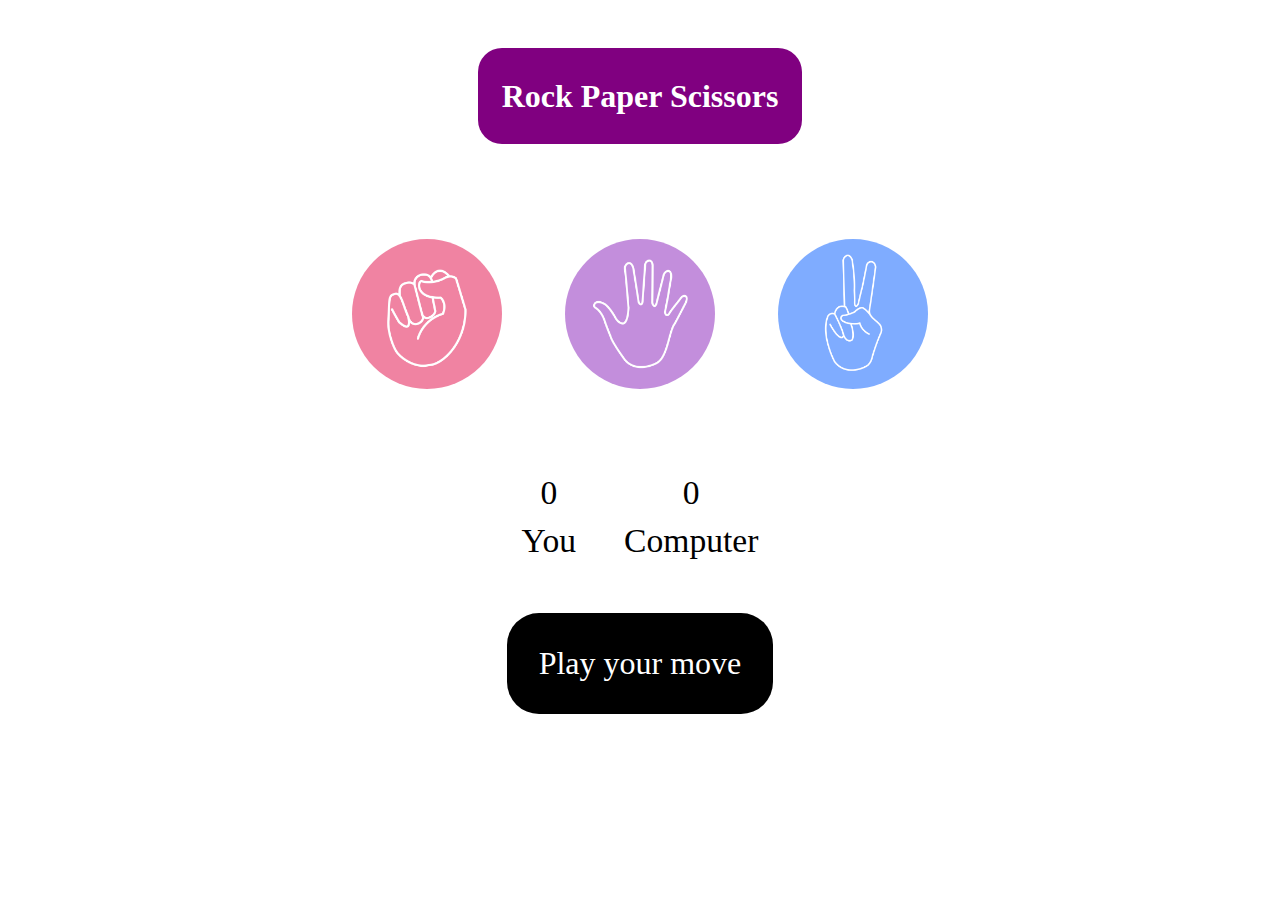
<file: rock-paper-scissors/index.html>
<!DOCTYPE html>
 <html lang="en">
   <head>
     <meta charset="UTF-8" />
     <meta name="viewport" content="width=device-width, initial-scale=1.0" />
     <title>Rock Paper Scissors Game</title>
     <link rel="stylesheet" href="style.css" />
   </head>
   <body>
     <h1>Rock Paper Scissors</h1>
     <div class="choices">
       <div class="choice" id="rock">
         <img src="./images/rock.png" />
       </div>
       <div class="choice" id="paper">
         <img src="./images/paper.png" />
       </div>
       <div class="choice" id="scissors">
         <img src="./images/scissors.png" />
       </div>
     </div>
 
     <div class="score-board">
       <div class="score">
         <p id="user-score">0</p>
         <p>You</p>
       </div>
       <div class="score">
         <p id="comp-score">0</p>
         <p>Computer</p>
       </div>
     </div>
 
     <div class="msg-container">
       <p id="msg">Play your move</p>
     </div>
     <script src="script.js"></script>
   </body>
 </html>
</file>
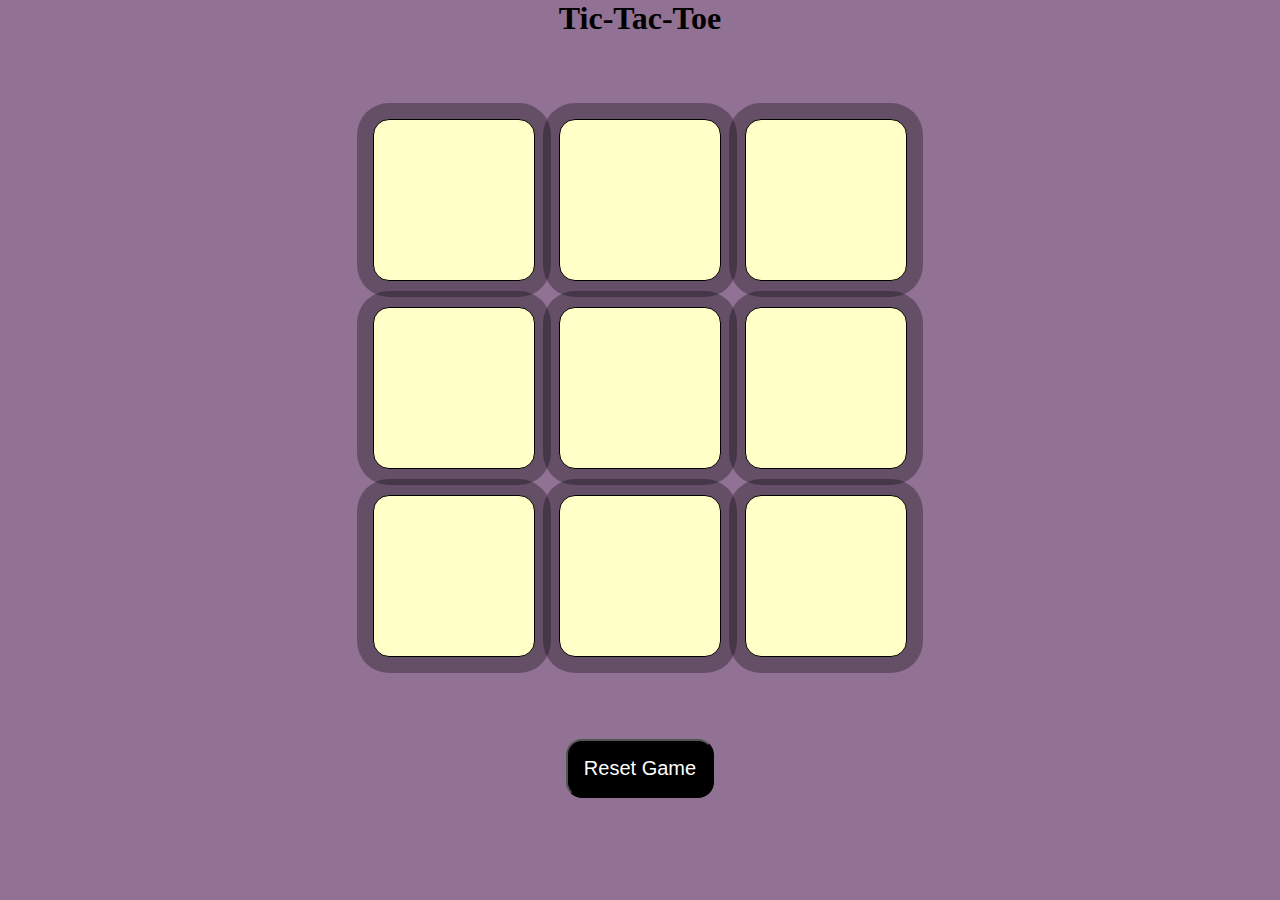
<file: rock-paper-scissors/tic-tac-toe/tic.html>
<!DOCTYPE html>
<html lang="en">
<head>
    <meta charset="UTF-8">
    <meta name="viewport" content="width=device-width, initial-scale=1.0">
    <title>Tic-Tac-Toe Game</title>
    <link rel="stylesheet"href=tic.css>
</head>
<body>
    <div class="msgcontainer hide">
    <p id="msg">WINNER</p>
    <button id="newbtn">Start your game</button>
</div>
    <main>
        <h1>Tic-Tac-Toe</h1>
        <div class="container">
        <div class="game">
            <button class="box"></button>
            <button class="box"></button>
            <button class="box"></button>
            <button class="box"></button>
            <button class="box"></button>
            <button class="box"></button>
            <button class="box"></button>
            <button class="box"></button>
            <button class="box"></button>
        


        </div>
    </div>
    <button id="mybtn">Reset Game</button>

    </main>
    <script src="tic.js"></script>
</body>
</html>
</file>
<file: rock-paper-scissors/style.css>
*{
    margin:0px;
    padding:0px;
    text-align:center;
  }
  h1{
    height: 3rem;
    line-height:3rem;
    margin-top:3rem;
    background-color:purple;
    color:white;
    display:flex;
    text-align:center;
    display: inline-block;
    padding:1.5rem;
    border-radius:1.5rem;
  }
  .choice{
    height:165x;
    width:165px;
    display:flex;
    justify-content:center;
    align-items:center;
    border-radius:50%;

  }
  .choices{
    gap:3rem;
    display:flex;
    justify-content:center;
    align-items:center;
    border-radius:50%;
    margin-top:5rem;

  }
  
  .choice:hover{
    background-color:black;
    /* opacity: 0.5; */
    cursor:pointer;
    border-radius:50%;

  }
  img{
    height:150px;
    width:150px;
    gap:3rem;
    object-fit:cover;
    margin-top:15px;
    border-radius:50%;
  }
  .score-board{
    display:flex;
    text-align:center;
    line-height:3rem;
    justify-content:center;
    font-size:2.1rem;
    gap:3rem;
    margin-top:5rem;
  }
  .msg-container{
    font-size:2rem;
    padding:2rem;
    background-color:black;
    color:white;
    display:inline-block;
    margin-top:3rem;
    border-radius:2rem;
   
  }
</file>
